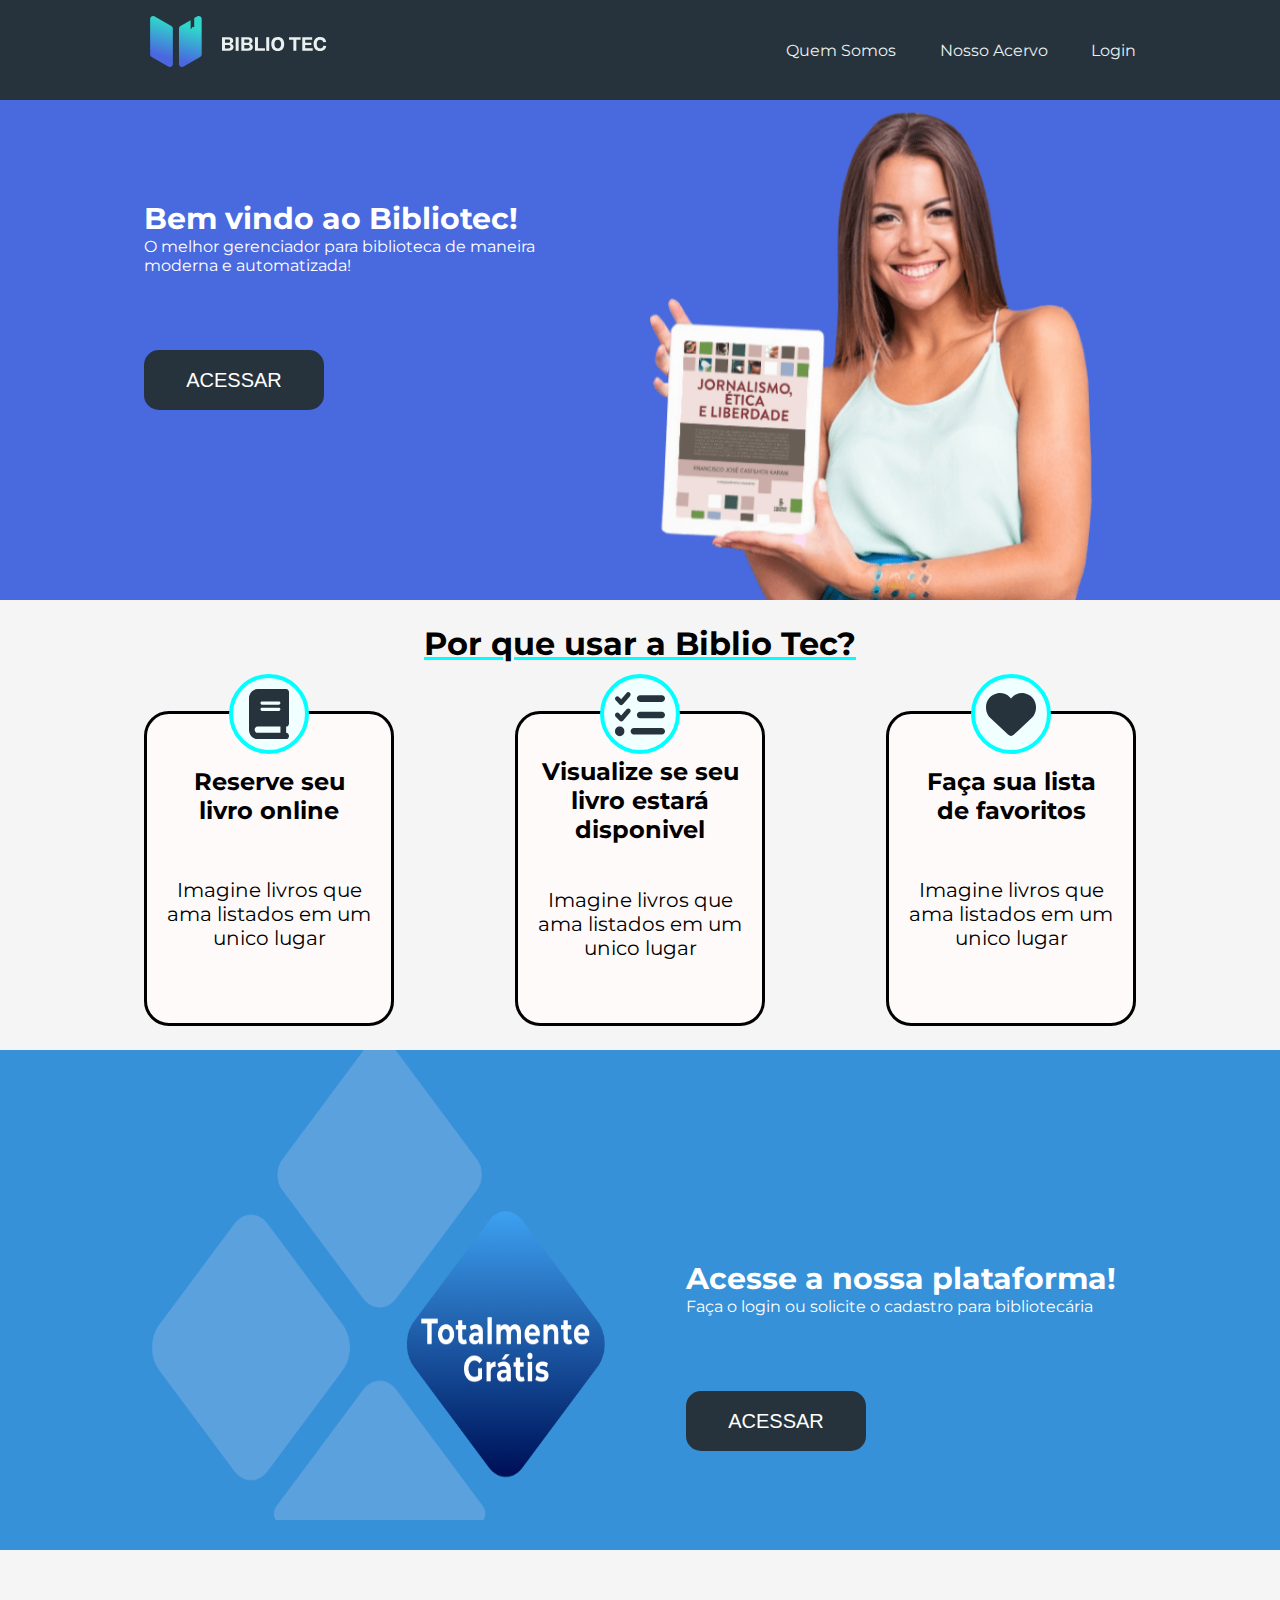
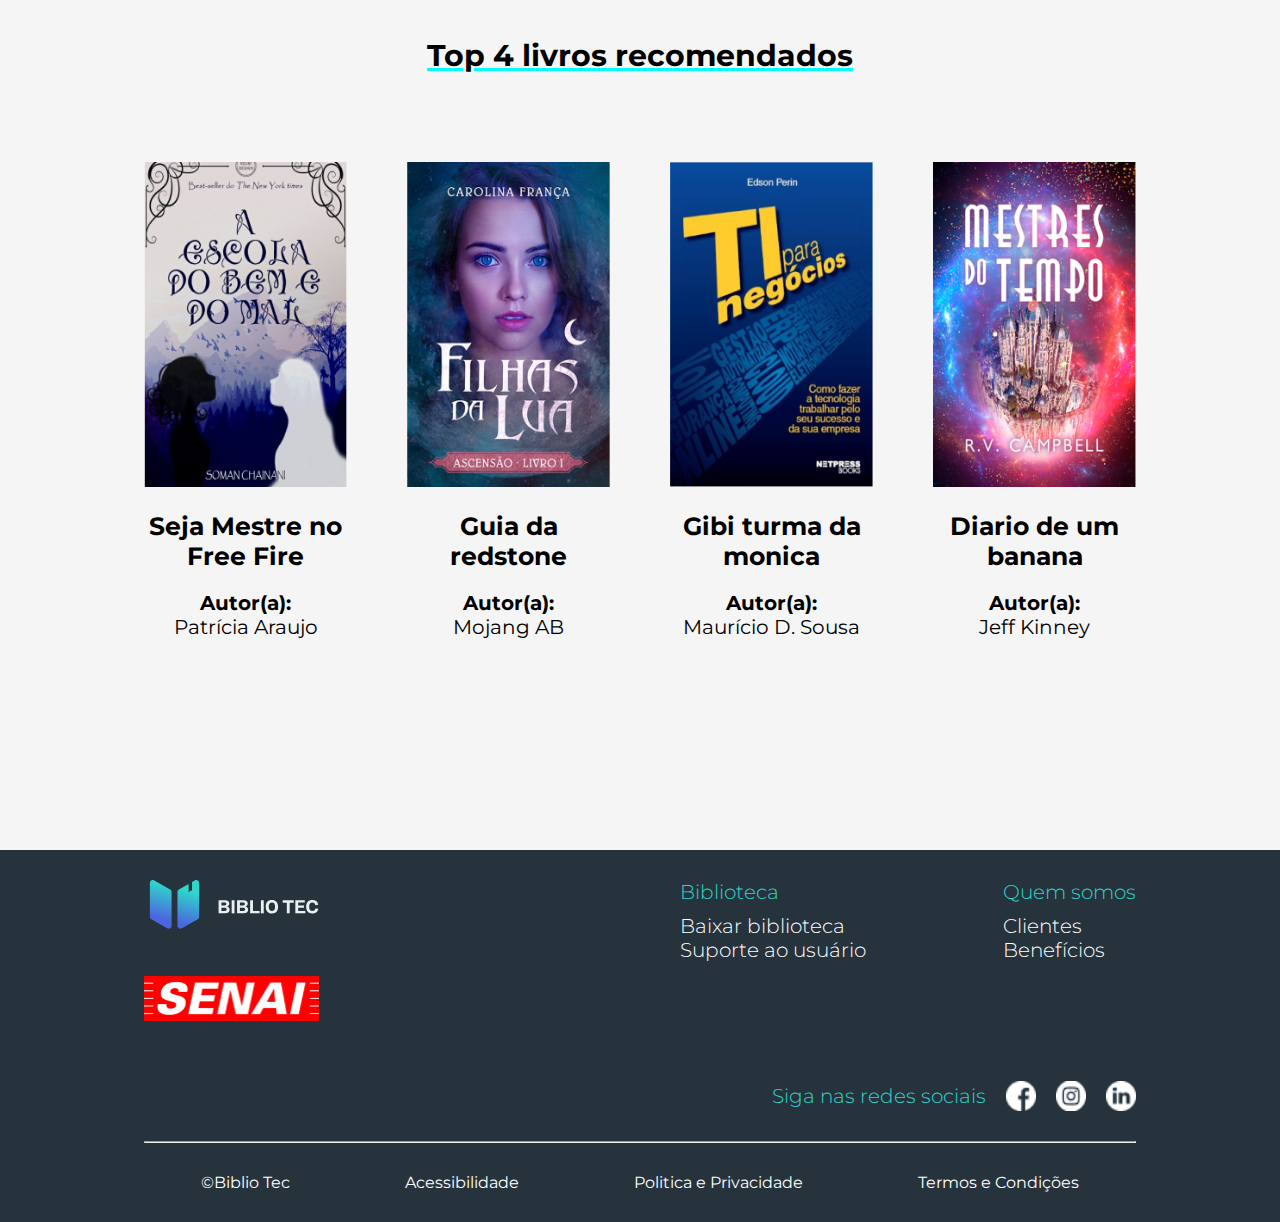
<file: index.html>
<!DOCTYPE html>
<html lang="pt-br">

<head>
    <meta charset="UTF-8">
    <meta name="viewport" content="width=device-width, initial-scale=1.0">
    <title>Bibliotec - A sua biblioteca digital</title>
    <link rel="stylesheet" href="./css/home.css">
</head>

<body>
    <header>
        <div class="layout-grid header-flex">
            <img src="imagens/logo-desktop.svg" alt="Um livro aberto com o texto bibliotec ao lado">
            <nav>
                <a href="#">Quem Somos</a>
                <a href="#">Nosso Acervo</a>
                <a href="./login.html">Login</a>
            </nav>
        </div>
    </header>

    <main>

        <!-- BANNER -->

        <section id="banner">
            <div class="layout-grid banner-flex">
                <div class="banner-info">
                    <h2>Bem vindo ao Bibliotec!</h2>

                    <p>O melhor gerenciador para biblioteca de maneira moderna e automatizada!</p>

                    <button>Acessar</button>

                </div>

                <img src="imagens/banner-mulher-livro.png" alt="mulher no banner">
            </div>

        </section>

        <section class="porque-usar">
            <div class="Bibliotec-flex">

                <h1>Por que usar a Biblio Tec?</h1>

                <article class="motivo">
                    <div class="Borda">
                        <img src="imagens/book-solid.svg" alt="livro">
                    </div>

                    <h2>Reserve seu livro online</h2>

                    <p>Imagine livros que ama listados em um unico lugar</p>
                </article>

                <article class="motivo">
                    <div class="Borda">
                        <img src="imagens/check-solid.svg" alt="menu de hamburguer">
                    </div>

                    <h2>Visualize se seu livro estará disponivel</h2>

                    <p>Imagine livros que ama listados em um unico lugar</p>
                </article>

                <article class="motivo">
                    <div class="Borda">
                        <img src="imagens/heart-solid.svg" alt="coração">
                    </div>

                    <h2>Faça sua lista de favoritos </h2>

                    <p>Imagine livros que ama listados em um unico lugar</p>
                </article>
            </div>
        </section>

        <section id="banner2">
            <div class="layout-grid banner-flex2">
                <img src="imagens/totalmente-gratis.png" alt="logo totalmente gratis">

                <div class="banner-info2">
                    <h2>Acesse a nossa plataforma!</h2>
                    <p>Faça o login ou solicite o cadastro para bibliotecária</p>
                    <button>Acessar</button>
                </div>

            </div>
        </section>

        <section class="livro">
            <div class="Top-4">

                <h1> <br>Top 4 livros recomendados</h1>

                <article class="recomendados">
                    <img src="imagens/livro1.png">

                    <h3>Seja Mestre no Free Fire</h3>

                    <p class="recomendados-bold">Autor(a):</p>
                    <p>Patrícia Araujo</p>
                </article>

                <article class="recomendados">
                    <img src="imagens/livro2.png">

                    <h3>Guia da redstone</h3>

                    <p class="recomendados-bold">Autor(a):</p>
                    <p>Mojang AB</p>
                </article>

                <article class="recomendados">
                    <img src="imagens/livro3.png">

                    <h3>Gibi turma da monica</h3>

                    <p class="recomendados-bold">Autor(a):</p>
                    <p>Maurício D. Sousa</p>
                </article>

                <article class="recomendados">
                    <img src="imagens/livro4.png">

                    <h3>Diario de um banana</h3>

                    <p class="recomendados-bold">Autor(a):</p>
                    <p>Jeff Kinney</p>
                </article>

            </div>
        </section>
    </main>

    <footer class="header-flex">
        <div class="layout-grid organizacao">

            <section class="logos">
                <img src="imagens/logo-desktop.svg">
                <img src="imagens/logo-senai-vermelho.png">
            </section>

            <nav class="info">
                <section>
                    <h1>Biblioteca</h1>
                    <p>Baixar biblioteca <br> Suporte ao usuário</p>
                </section>

                <section>
                    <h1>Quem somos</h1>
                    <p>Clientes <br> Benefícios</p>
                </section>
            </nav>

            <div class="link-app">
                <h1>Siga nas redes sociais</h1>
                <img src="imagens/facebook-icon.png">
                <img src="imagens/instagram-icon.png">
                <img src="imagens/linkedin-icon.png">
            </div>

            <hr>

            <section class="barra">
                <a href="#">©Biblio Tec</a>
                <a href="#">Acessibilidade</a>
                <a href="#">Politica e Privacidade</a>
                <a href="#">Termos e Condições</a>
            </section>
        </div>
    </footer>
</body>
</html>
</file>
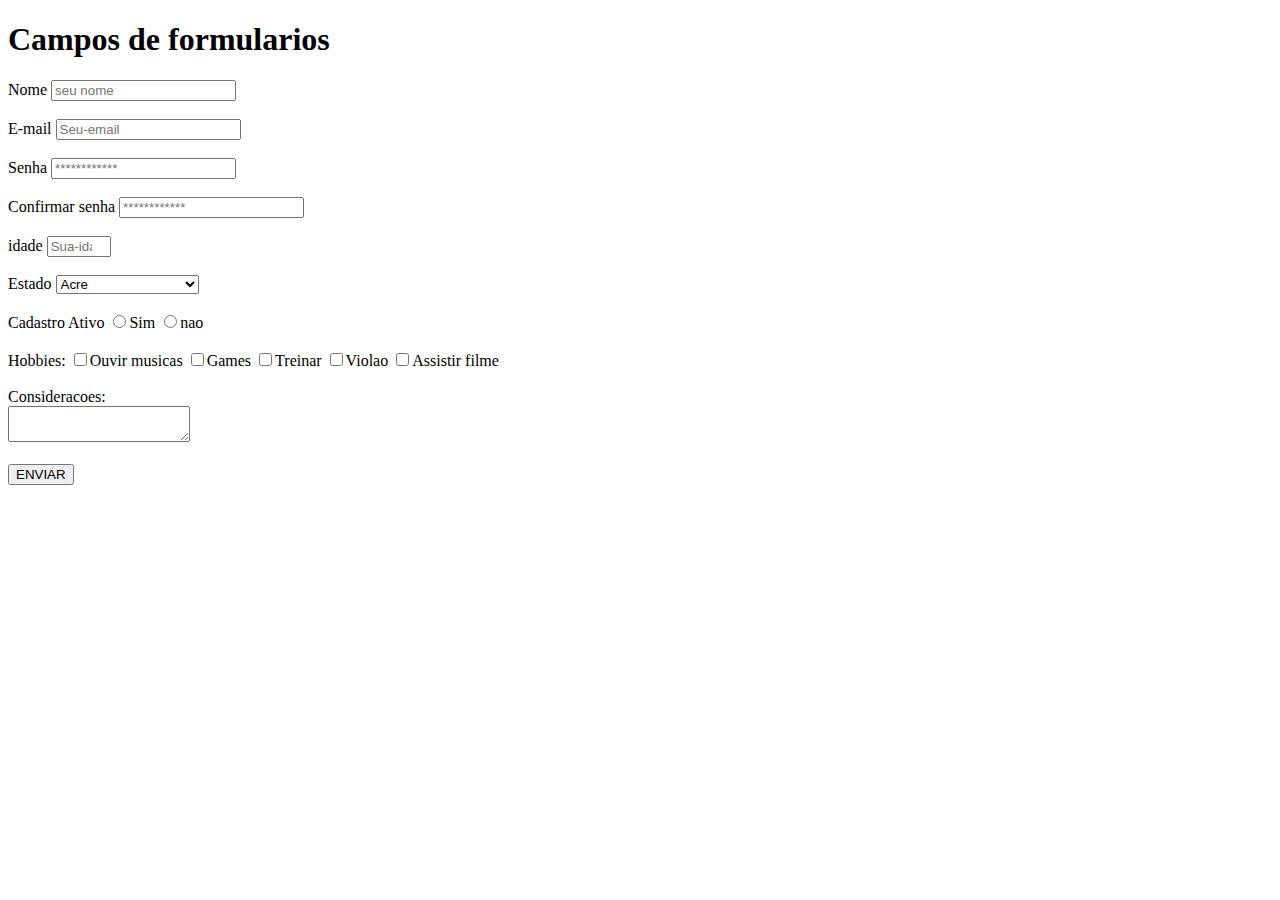
<file: formularios.html>
<!DOCTYPE html>
<html lang="pt-BR">
<head>
    <meta charset="UTF-8">
    <meta http-equiv="X-UA-Compatible" content="IE=edge">
    <meta name="viewport" content="width=device-width, initial-scale=1.0">
    <title>Document</title>
</head>
<body>
    <h1>Campos de formularios</h1>
    <form action="">
        <label for="nome">Nome</label>
        <input type="text" autocomplete="off" id="nome" placeholder="seu nome" required>
        
        <br><br>
        <label for="email">E-mail</label>
        <input type="email" id="email" placeholder="Seu-email">
        
        <br><br>
        <label for="senha">Senha</label>
        <input type="password" id="senha" placeholder="************">
        <br><br>

        <label for="Confirmar senha ">Confirmar senha</label>
        <input type="password" id="senha" placeholder="************">
        <br><br>

        <label for="idade">idade</label>
        <input type="number" step="6" min="0" max="150" id="idade" placeholder="Sua-idade" required><br><br>

        <label for="estado">Estado</label>
        <select name="estado" id="estado">
            <option value=" AC">Acre </option>
            <option value=" AP">Amapá </option>
            <option value=" AL">alagoas</option>
            <option value=" AM">Amazonas</option>
            <option value=" BA">Bahia</option>
            <option value=" CE">Ceará</option>
            <option value=" DF">Distrito federal</option>
            <option value=" ES">Espírito Santo</option>
            <option value=" MG">Minas gerais</option>
            <option value=" SP">Sao paulo</option>
            <option value=" SE">sergipe</optio>
            <option value=" GO">Goiás  </option>
            <option value=" MA">Maranhão</option>
            <option value=" MT">Mato Grosso </option>
            <option value=" MS">Mato Grosso do Su</option>
            <option value=" PA">Pará</option>
            <option value=" PB">Paraíba</option>
            <option value=" PR">Paraná</option>
            <option value=" PE">Pernambuco</option>
            <option value=" RO">Rondônia</option>
            <option value=" RN">Rio Grande do norte</option>
            <option value=" RS">Rio Grande do sul</option>
            <option value=" TO">Tocantins </option>
            </select><br><br>
            <label for="">Cadastro Ativo</label>
            <input type="radio" name="cadativo" value="sim">Sim 
            <input type="radio" name="cadativo" value="nao">nao
            <br><br>

            <label for="">Hobbies:</label>
            <input type="checkbox" name="hobs[]">Ouvir musicas
            <input type="checkbox" name="hobs[]">Games
            <input type="checkbox" name="hobs[]">Treinar
            <input type="checkbox" name="hobs[]">Violao
            <input type="checkbox" name="hobs[]">Assistir filme
            <br><br>
            
            <label for="Consideracoes">Consideracoes</label>:
            <br>
            <textarea name="consideracoes" id="Consideracoes"></textarea>
            
            <br><br>
        <button>ENVIAR</button>

    </form>
</body>
</html>
</file>
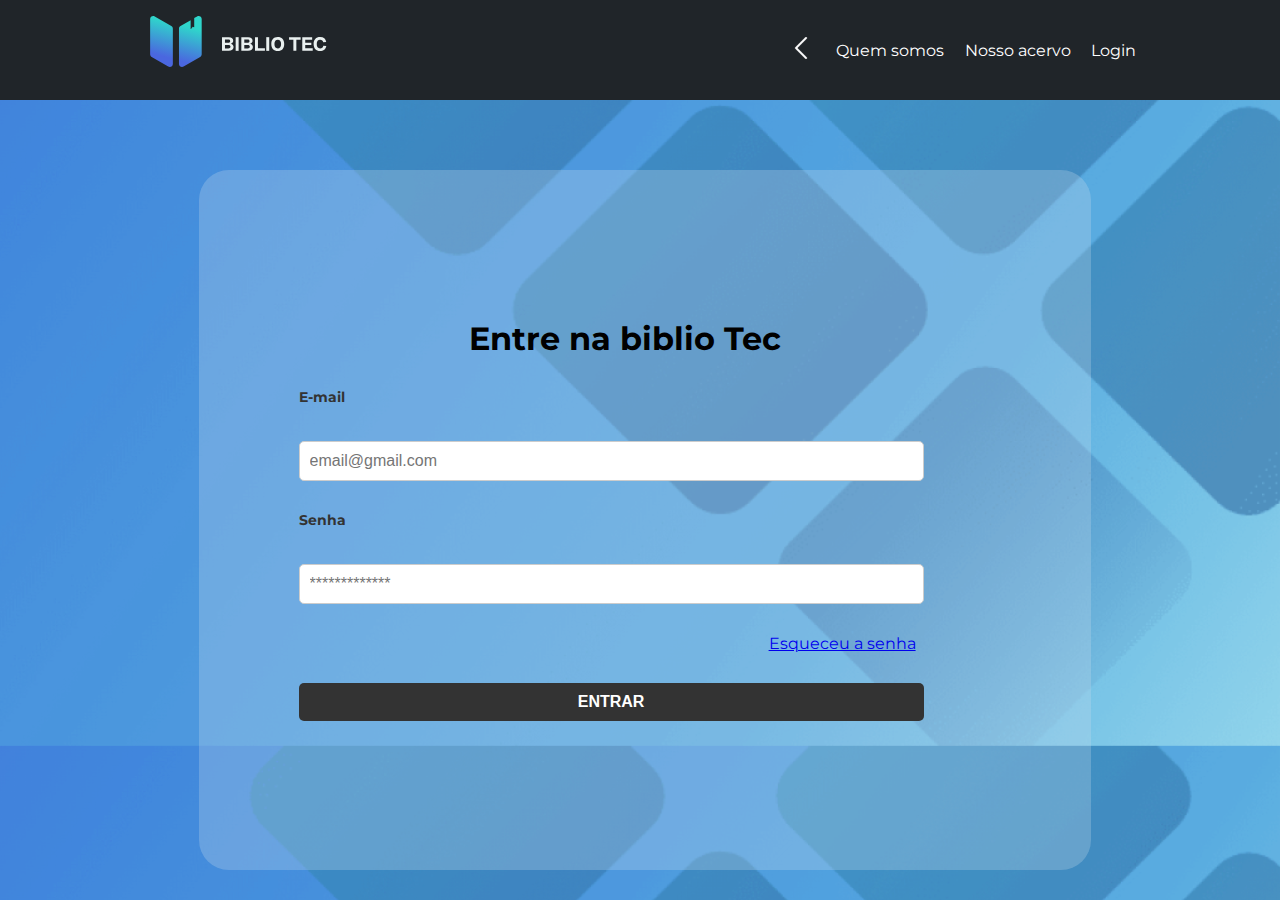
<file: login.html>
<!DOCTYPE html>
<html lang="pt-BR">
<head>
    <meta charset="UTF-8">
    <meta name="viewport" content="width=device-width, initial-scale=1.0">
    <title>login-bibliotec</title>
    <link rel="stylesheet" href="./css/login2.css">
    <style>
        body{
            background-size: 100%;
            background-image: url("imagens/login-bk-desktop.png");
        }
    </style>
</head>

<body>
    <header>
        <div class="layout-grid header-flex">
            <img src="imagens/logo-desktop.svg" alt="Logo da marca da BiblioTec">
            <nav>
                <a href="index.html"><img src="imagens/Back.png" alt=""></a>
                <a href="#">Quem somos</a>
                <a href="#">Nosso acervo</a>
                <a href="#">Login</a>
            </nav>
        </div>
    </header>


    <main class="layout-grid login-flex">
        
            <form class="login">
            <h1>Entre na biblio Tec</h1>
            <label for="email">E-mail</label>
            <input type="email" id="email" placeholder="email@gmail.com">
            <label for="senha">Senha</label>
            <input type="senha" id="senha" placeholder="*************">
            <a href="https://www.youtube.com/watch?v=Jck18FGohNc&list=RDJck18FGohNc&start_radio=1">Esqueceu a senha </a>
            <button > ENTRAR</button>

        </form>
        

    </main>
    
</body>
</html>
</file>
<file: css/home.css>
@import url('https://fonts.googleapis.com/css2?family=Montserrat:ital,wght@0,100..900;1,100..900&display=swap');


* {
    margin: 0;
    padding: 0;
    box-sizing: border-box;
}

html body {
    height: 100%;
}

body {
    background-color: dodgerblue;
    font-family: "Montserrat", system-ui;
    display: flex;
    flex-direction: column;
}

header {
    background-color: #26333d;
    height: 100px;
    width: 100%;
}

#banner {
    background-color: #4969DF;
    height: 500px;
    width: 100%;
}

#banner2 {
    background-color: #3691d8;
    height: 500px;
    width: 100%;
}


.banner-flex {
    display: flex;
    justify-content: space-between;
    align-items: center;
    /* border: 3px solid crimson; */
}

.banner-flex2 {
    display: flex;
    justify-content: space-between;
    align-items: center;
}

.banner-info {
    width: 450px;
    height: 300px;
    /* border: 3px solid crimson; */
}

.banner-info2 {
    width: 450px;
    height: 100px;
    margin-top: 50px;
}

#banner img {
    height: 500px;
    width: 500px;
    align-self: flex-end;
}

#banner2 img {
    height: 470px;
    width: 470px;
    align-self: flex-end;
}

.banner-info h2 {
    color: white;
    font-size: 30px;
}

.banner-info2 h2{
    color: white;
    font-size: 30px;
}

.banner-info2 p {
    display: flex;
    justify-content: space-between;
    margin-bottom: 75px;
    flex-wrap: wrap;
    color: white;
}

.banner-info p {
    display: flex;
    justify-content: space-between;
    margin-bottom: 75px;
    flex-wrap: wrap;
    color: white;
}

.banner-info2 button {
    background-color: #26333D;
    color: white;
    height: 60px;
    width: 180px;
    font-size: 20px;
    padding: 10px 15px 10px 15px;
    border-radius: 15px;
    border: none;
    text-transform: uppercase;
}


.banner-info button {
    background-color: #26333D;
    color: white;
    height: 60px;
    width: 180px;
    font-size: 20px;
    padding: 10px 15px 10px 15px;
    border-radius: 15px;
    border: none;
    text-transform: uppercase;
}























.layout-grid {
    margin: 0 auto;
    width: 100%;
    /* border: 3px solid snow; */
    max-width: 992px;
}

.header-flex {
    display: flex;
    justify-content: space-between;
    align-items: center;
    height: 100%;
}

header nav {
    display: flex;
    justify-content: space-between;
    align-items: center;
    width: 350px;
    height: 100%;
    /* border: 3px solid snow; */
}

nav a:hover {
    color: #2FD6CB;
}

header nav a {
    color: #e9f0ef;
    text-decoration: none;
}

.porque-usar {
    display: flex;
    justify-content: center;
    width: 100%;
    height: 450px;
    margin-top: 0;
    /* border: 2px solid salmon; */
    background-color: whitesmoke;
}

.porque-usar h1 {
    width: 100%;
    text-align: center;
    font-family: "Montserrat", system-ui;
    text-decoration: underline aqua;
}

.Bibliotec-flex {
    width: 992px;
    justify-content: space-between;
    display: flex;
    align-items: center;
    flex-wrap: wrap;
    height: 100%;
    /* border: 2px solid salmon;*/
}

.motivo {
    display: flex;
    justify-content: center;
    flex-wrap: wrap;
    padding: 20px;
    text-align: center;
    
    width: 250px;
    height: 70%;
    border-radius: 25px;
    border: 3px solid black;
    background-color: snow;
}

.Borda {
    display: flex;
    justify-content: center;
    align-items: center;
    margin: 3px solid aqua;
    margin-top: -60px;
    border-radius: 50%;
    border: 4px solid aqua;
    height: 80px;
    width: 80px;
    background-color: azure;

}

.motivo img {
    width: 50px;
    height: 50px;
}

.motivo p {
    margin-bottom: 40px;
    margin-top: 40px;
    font-size: 20px;
}

.Top-4 {
    display: flex;
    justify-content: space-between;
    flex-wrap: wrap;
    width: 992px;
}

.livro {
    display: flex;
    justify-content: center;
    width: 100%;
    height: 900px;
    margin-top: 0;
    /* border: 2px solid salmon; */
    background-color: whitesmoke;
}

.livro h1 {
    width: 100%;
    text-align: center;
    margin-top: 50px;
    margin-bottom: 50px;
    border-bottom: aqua;
    font-size: 30px;
    text-decoration: underline aqua;
    margin-bottom: -100px;
}

.recomendados {
    width: 203px;
    height: 500px;
    text-align: center;
}

.recomendados img {
    width: 203px;
    height: 325px;
}

.recomendados h3 {
    margin-top: 20px;
    font-size: 25px;
    margin-bottom: 20px;
}

.recomendados p {
    font-size: 20px;
}

.recomendados-bold {
    font-weight: bold;
}

footer {
    background-color: #26333d;
    width: 100%;
    height: 800px;
    color: white;
}

footer hr {
    width: 100%;
    height: 0;
    color: #2FD6CB;
}

.organizacao {
    display: flex;
    flex-wrap: wrap;
    justify-content: space-between;
    padding-top: 30px;
}

.logos {
    display: flex;
    flex-direction: column;
    height: 100%;
    width: 50%;
    /* border: 2px solid red; */
}

.logos img {
    width: 175px;
    height: 100%;
    margin-bottom: 30px;
}

.info {
    display: flex;
    justify-content: space-between;
    height: 100%;
    width: 50%;
    /* border: 2px solid red; */
}   

.info section {
    margin-left: 40px;
}

.info p {
    font-size: 20px;
    font-weight: 300;
}

.info h1 {
    font-size: 20px;
    color: #2FD6CB;
    font-weight: 300;
    margin-bottom: 10px;
    width: 100%;
}

.link-app {
    display: flex;
    justify-content: flex-end;
    align-items: center;
    width: 100%;
    margin-top: 30px;
    margin-bottom: 30px;
    /* border: 2px solid red; */
} 

.link-app img {
    width: 30px;
    height: 30px;
    margin-left: 20px;
}

.link-app h1 {
    color: #2FD6CB;
    font-weight: 300;
    font-size: 20px;
}

.barra {
    width: 100%;
    display: flex;
    justify-content: space-around;
    padding-top: 30px;
    padding-bottom: 30px;
}

.barra a {
    text-decoration: none;
    color: white;
}

section a:hover {
    color: #2FD6CB;
}
</file>
<file: css/login2.css>
@import url('https://fonts.googleapis.com/css2?family=Montserrat:ital,wght@0,100..900;1,100..900&display=swap');

* {
    margin: 0;
    padding: 0;
    box-sizing: border-box;
}

.layout-grid {
    margin: 0 auto;
    width: 100%;
    max-width: 992px;
    /* border: 3px solid white; */
}


html {
    width: 100%;
    height: 100%;
}

body {
    background-color: aliceblue;
    font-family: "Montserrat", sans-serif;
    display: flex;
    flex-wrap: wrap;

}

header {
    background-color: #202529;
    height: 100px;
    width: 100%;
    color: white;

    display: flex;
    justify-content: center;
}       


.header-flex {
    display: flex;
    align-items: center;
    justify-content: space-between;
    height: 100%;
}

.section-flex {
    width: 100%;
    background-color: aliceblue;
}

header nav {
    width: 350px;
    height: 100%;
    /* border: 3px solid white; */

    display: flex;
    align-items: center;
    justify-content: space-between;
}



header nav a {
    color: white;
    /* font-family: ; */
    text-decoration: none;

}

nav img{
    height: 30px;
    width: 30px;
}
main{
    display: flex;
    justify-content: center;
    align-items: center;
}
form {
    display: flex;
    flex-direction: column;
    justify-content: center;
    margin-top: 70px;
    margin-left: 10px;
    border-radius: 30px;
    gap: 30px;
    height: 700px;
    width: 90%;
    background-color: rgba(203, 221, 237, 0.27) ;
}

label {
    text-align: left;
    font-size: 14px;
    font-weight: bold;
    color: #333;
    margin-left: 100px;
}

input {
    padding: 10px;
    border: 1px solid #ccc;
    border-radius: 5px;
    font-size: 16px;
    width: 70%;
    margin-left: 100px;
    margin-top: 5px;
}

input:focus {
    outline: none;
    border-color: #007bff;
}

button {
    background-color: #333;
    color: #fff;
    padding: 10px;
    border: none;
    border-radius: 5px;
    cursor: pointer;
    font-size: 16px;
    font-weight: bold;
    width: 70%;
    margin-left: 100px;
    cursor: pointer;
}

button:hover {
    background-color: #007bff;
    color: black;
}

.forgot-password {
    font-size: 12px;
    color: #007bff;
    text-align: right;
    text-decoration: none;
}

.forgot-password:hover {
    text-decoration: underline;
}

h1{
    margin-left: 270px;
}
form a{
    margin-left: 570px;
}
</file>
